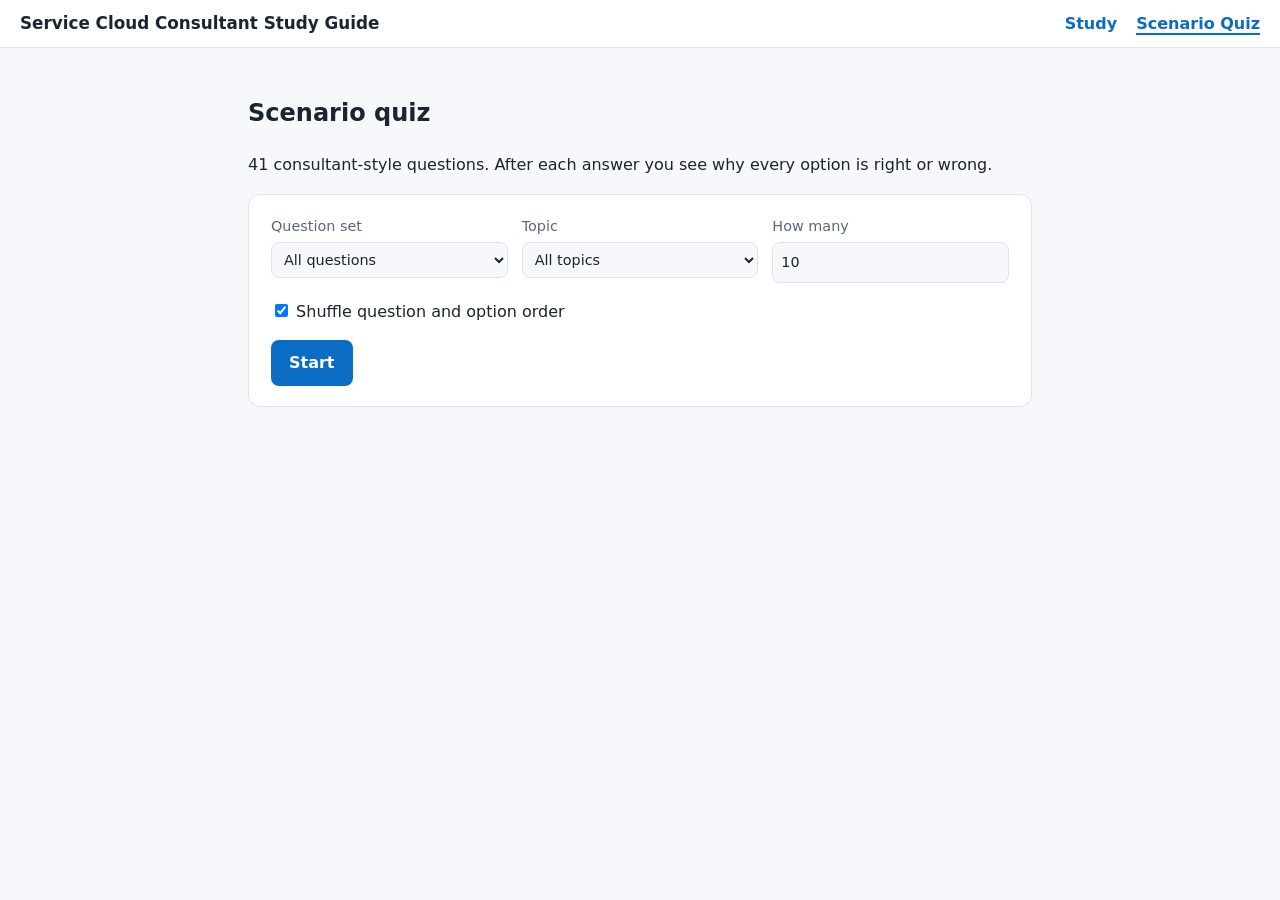
<file: quiz.html>
<!doctype html>
<html lang="en">
<head>
  <meta charset="utf-8">
  <meta name="viewport" content="width=device-width, initial-scale=1">
  <title>Scenario Quiz | Service Cloud Consultant Study Guide</title>
  <link rel="stylesheet" href="style.css">
</head>
<body>
  <header class="top">
    <h1>Service Cloud Consultant Study Guide</h1>
    <nav>
      <a href="index.html">Study</a>
      <a href="quiz.html" class="active">Scenario Quiz</a>
    </nav>
  </header>
  <div class="wrap" id="app"></div>
  <script src="questions.js"></script>
  <script src="quiz.js"></script>
</body>
</html>
</file>
<file: style.css>
:root{
  --bg:#f6f8fb; --panel:#ffffff; --text:#1b2430; --muted:#5b6778; --line:#dde3ec;
  --brand:#0b6cc4; --brand-ink:#ffffff; --good:#12805c; --good-bg:#e4f6ee;
  --bad:#b3261e; --bad-bg:#fdeceb; --code:#eef2f7;
}
@media (prefers-color-scheme: dark){
  :root{
    --bg:#0f141b; --panel:#171e28; --text:#e6ebf2; --muted:#9aa7b8; --line:#2a3442;
    --brand:#4aa3f0; --brand-ink:#08121d; --good:#4cd3a0; --good-bg:#12332a;
    --bad:#ff8a80; --bad-bg:#3a1b19; --code:#1f2733;
  }
}
*{box-sizing:border-box}
html{scroll-behavior:smooth}
body{margin:0;background:var(--bg);color:var(--text);
  font:16px/1.6 system-ui,-apple-system,"Segoe UI",Roboto,sans-serif}
a{color:var(--brand)}
header.top{position:sticky;top:0;z-index:10;display:flex;gap:16px;align-items:center;
  padding:10px 20px;background:var(--panel);border-bottom:1px solid var(--line)}
header.top h1{font-size:1.05rem;margin:0;flex:1}
header.top nav a{margin-left:14px;text-decoration:none;font-weight:600}
header.top nav a.active{border-bottom:2px solid var(--brand)}
.menu-btn{display:none;background:none;border:1px solid var(--line);color:var(--text);
  border-radius:6px;padding:4px 10px;font-size:1rem;cursor:pointer}

/* reader layout */
.layout{display:grid;grid-template-columns:280px minmax(0,1fr);max-width:1200px;margin:0 auto}
aside#sidebar{position:sticky;top:50px;align-self:start;height:calc(100vh - 50px);overflow:auto;
  padding:18px 14px;border-right:1px solid var(--line)}
aside#sidebar a{display:block;padding:7px 10px;border-radius:6px;color:var(--text);
  text-decoration:none;font-size:.93rem}
aside#sidebar a:hover{background:var(--code)}
aside#sidebar a.active{background:var(--brand);color:var(--brand-ink)}
main#content{padding:28px 36px 80px;min-width:0}
main#content h1{margin-top:0}
main#content h2{margin-top:2.2rem;padding-bottom:.3rem;border-bottom:1px solid var(--line)}
main#content table{border-collapse:collapse;display:block;overflow-x:auto;max-width:100%;margin:1rem 0}
main#content th,main#content td{border:1px solid var(--line);padding:7px 10px;text-align:left;vertical-align:top}
main#content th{background:var(--code)}
main#content code{background:var(--code);padding:1px 5px;border-radius:4px;font-size:.9em}
main#content pre{background:var(--code);padding:14px;border-radius:8px;overflow:auto}
main#content pre code{background:none;padding:0}
main#content blockquote{margin:1rem 0;padding:.4rem 1rem;border-left:4px solid var(--brand);
  background:var(--code);color:var(--muted)}
.pager{display:flex;justify-content:space-between;gap:10px;margin-top:3rem}
.pager a{padding:8px 14px;border:1px solid var(--line);border-radius:8px;text-decoration:none;background:var(--panel)}
.notice{padding:12px 16px;border-radius:8px;background:var(--bad-bg);color:var(--bad)}

/* quiz */
.wrap{max-width:820px;margin:0 auto;padding:26px 18px 80px}
.card{background:var(--panel);border:1px solid var(--line);border-radius:12px;padding:20px 22px;margin:16px 0}
.row{display:flex;flex-wrap:wrap;gap:14px}
.row label{display:flex;flex-direction:column;gap:4px;font-size:.9rem;color:var(--muted);flex:1;min-width:180px}
select,input[type=number]{padding:8px;border-radius:8px;border:1px solid var(--line);
  background:var(--bg);color:var(--text);font:inherit}
button.btn{background:var(--brand);color:var(--brand-ink);border:0;border-radius:8px;
  padding:10px 18px;font:inherit;font-weight:600;cursor:pointer}
button.btn.ghost{background:transparent;color:var(--brand);border:1px solid var(--brand)}
button.btn:disabled{opacity:.5;cursor:not-allowed}
.meta{display:flex;justify-content:space-between;color:var(--muted);font-size:.88rem}
.progress{height:6px;border-radius:3px;background:var(--line);overflow:hidden;margin:8px 0 14px}
.progress>div{height:100%;background:var(--brand);width:0}
.tag{display:inline-block;padding:2px 9px;border-radius:12px;background:var(--code);
  color:var(--muted);font-size:.78rem}
.opt{display:block;width:100%;text-align:left;margin:9px 0;padding:12px 14px;border-radius:10px;
  border:1.5px solid var(--line);background:var(--bg);color:var(--text);font:inherit;cursor:pointer}
.opt:hover:not(:disabled){border-color:var(--brand)}
.opt.correct{border-color:var(--good);background:var(--good-bg)}
.opt.wrong{border-color:var(--bad);background:var(--bad-bg)}
.opt .why{display:block;margin-top:6px;font-size:.9rem;color:var(--muted)}
.score{font-size:2.2rem;font-weight:700}
ul.review{padding-left:18px}
ul.review li{margin:6px 0}

@media (max-width:820px){
  .menu-btn{display:inline-block}
  .layout{grid-template-columns:1fr}
  aside#sidebar{display:none;position:static;height:auto;border-right:0;border-bottom:1px solid var(--line)}
  aside#sidebar.open{display:block}
  main#content{padding:20px 16px 60px}
}
</file>
